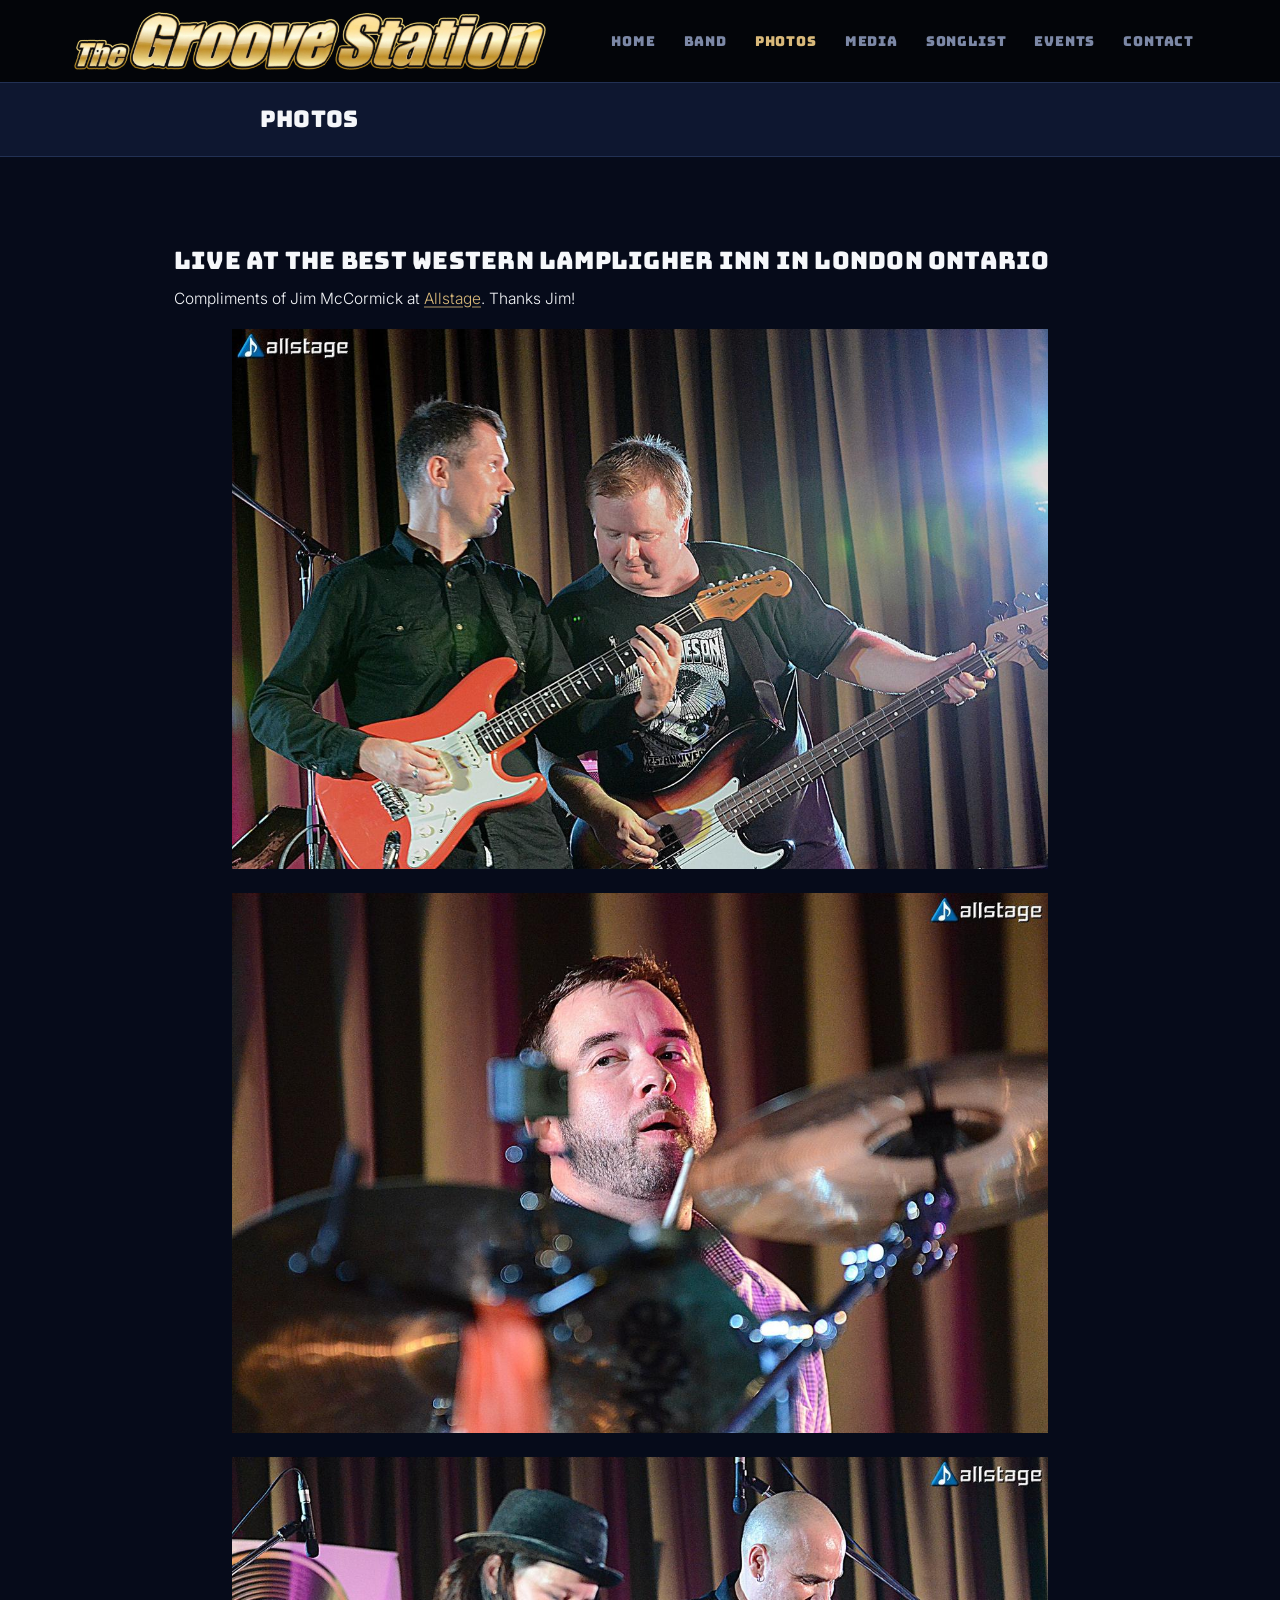
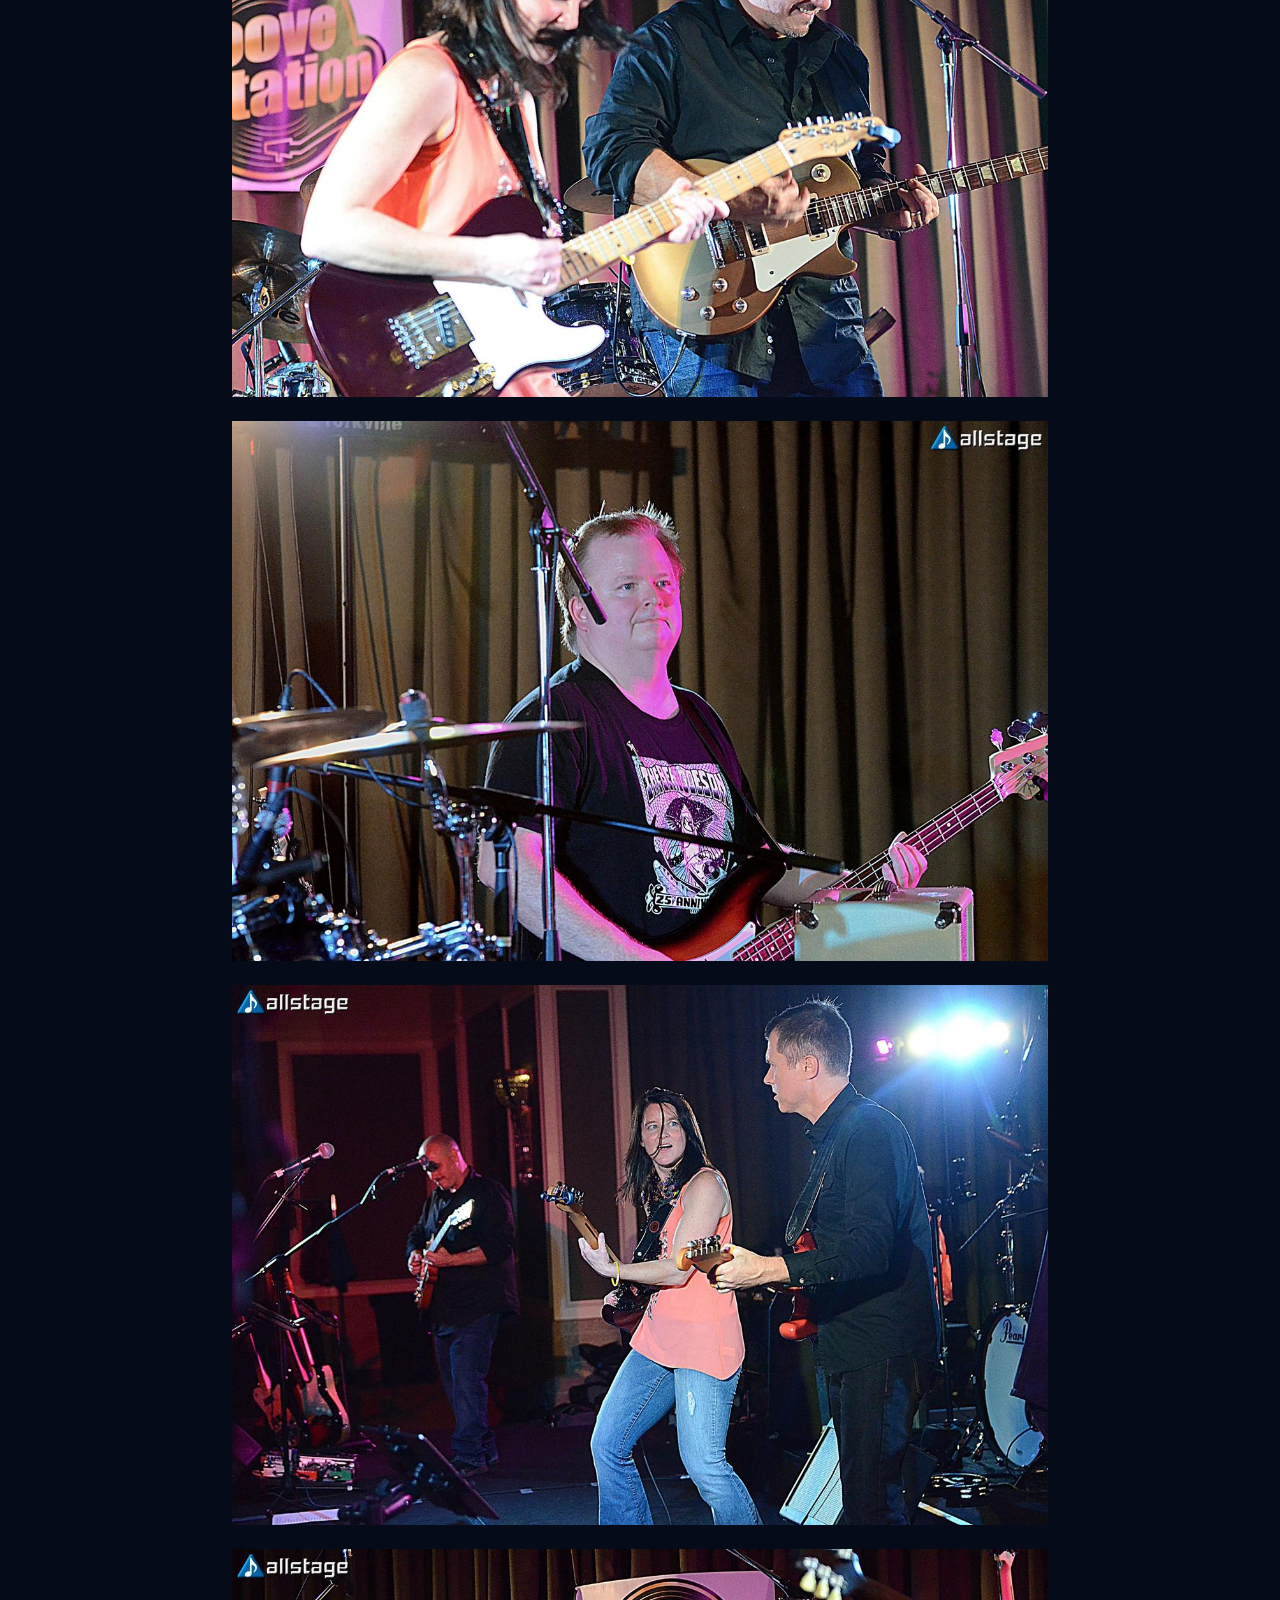
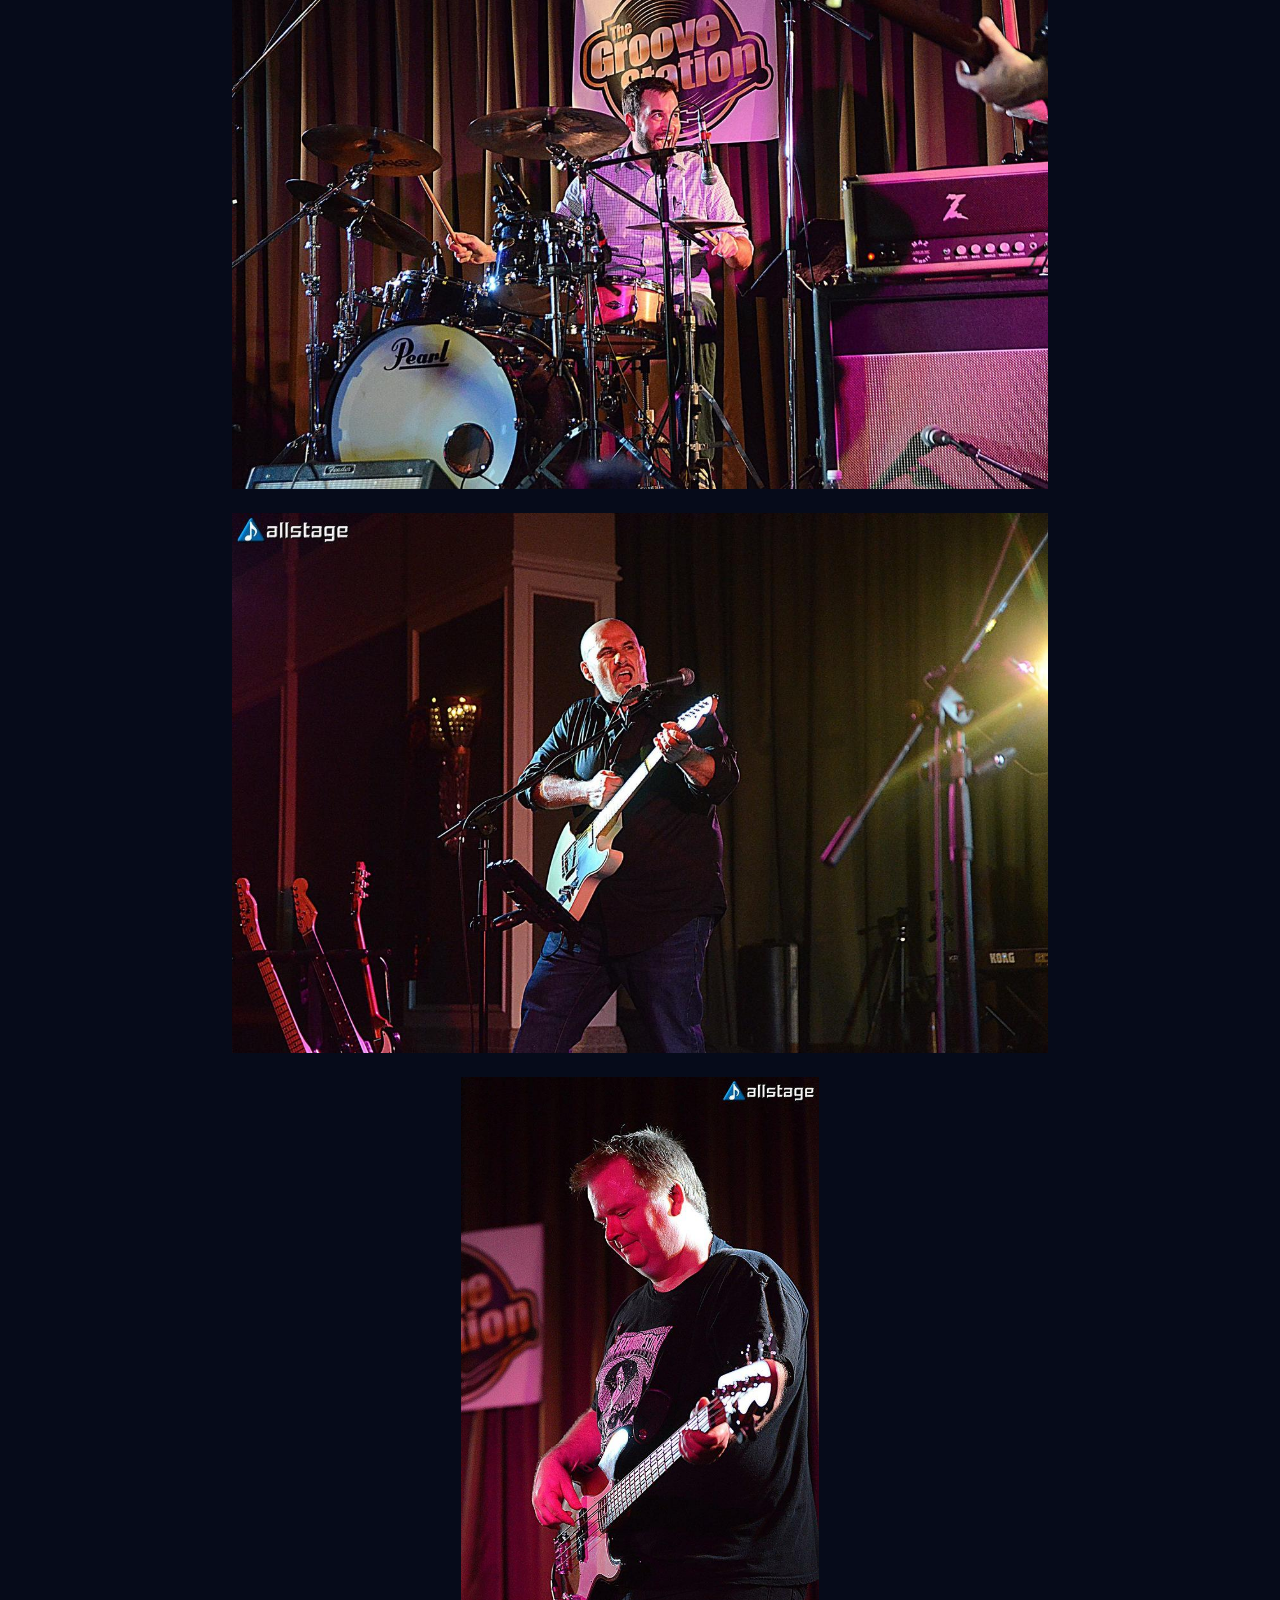
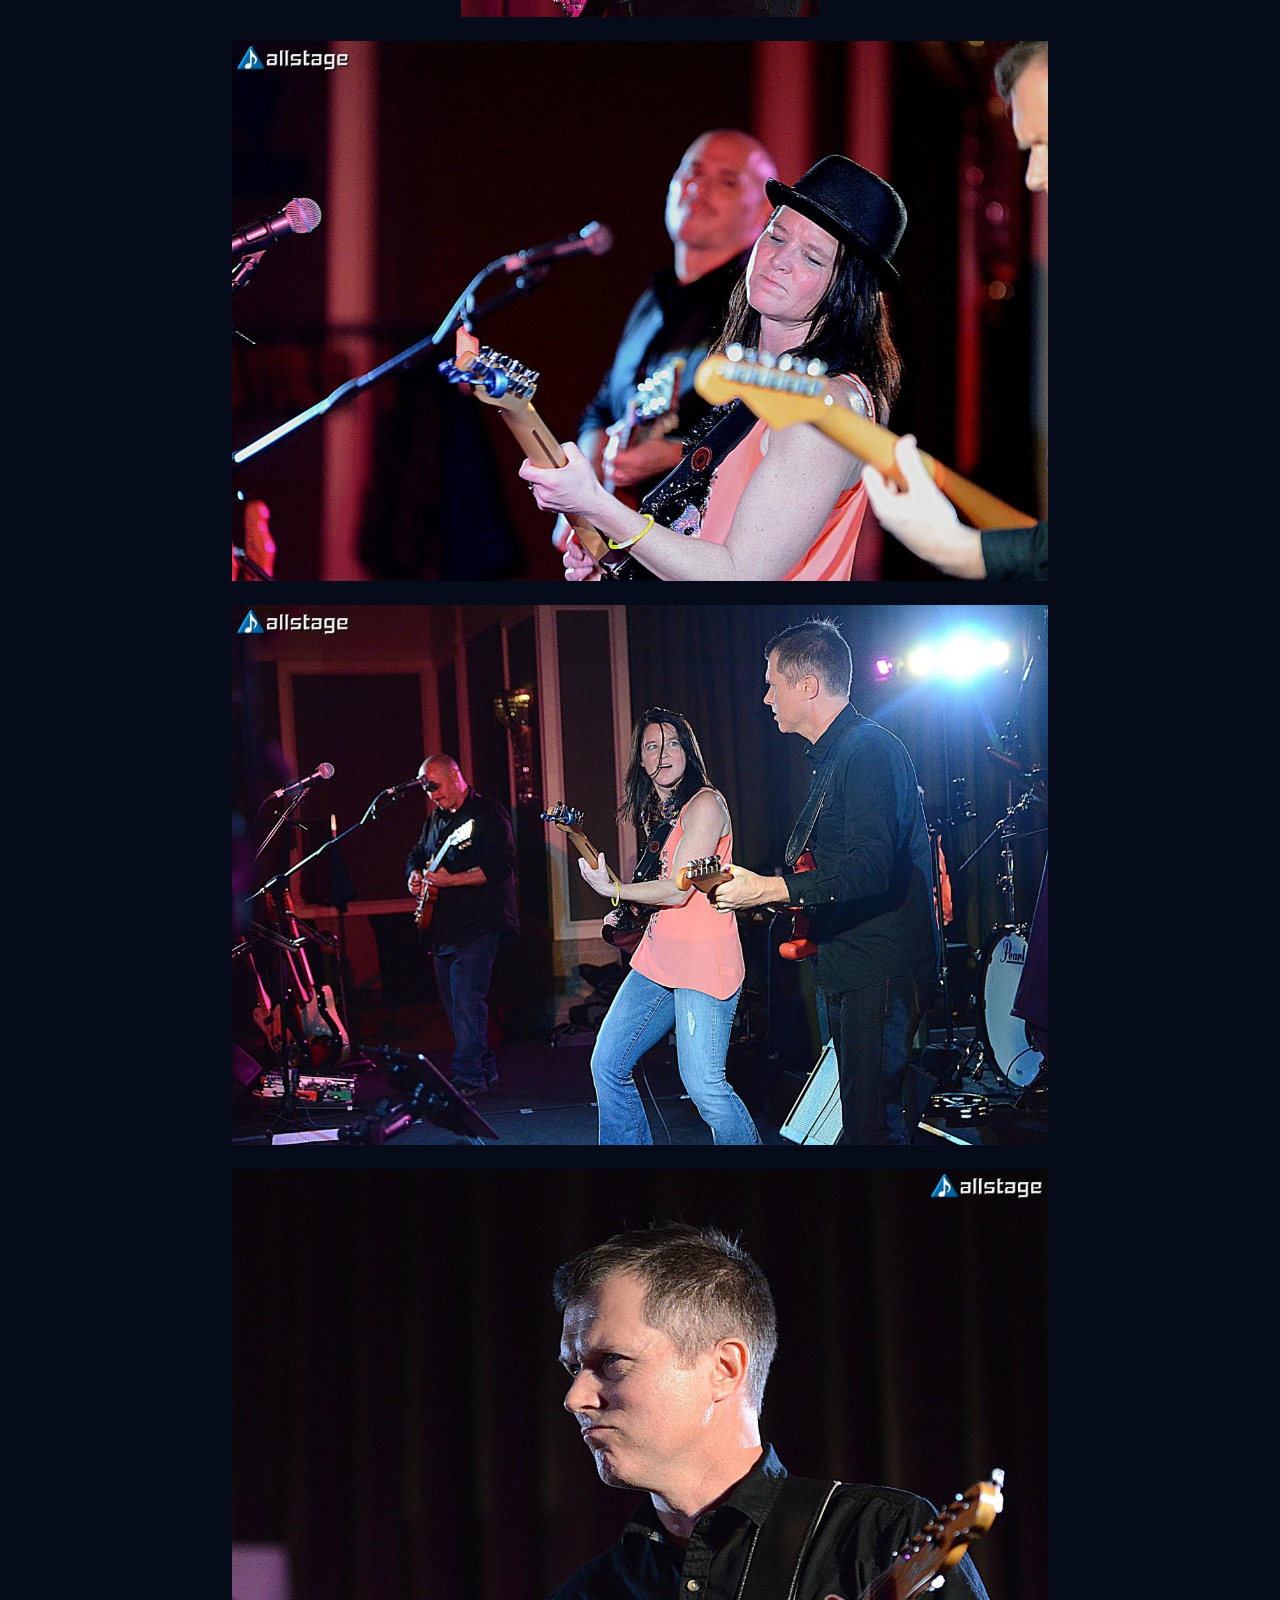
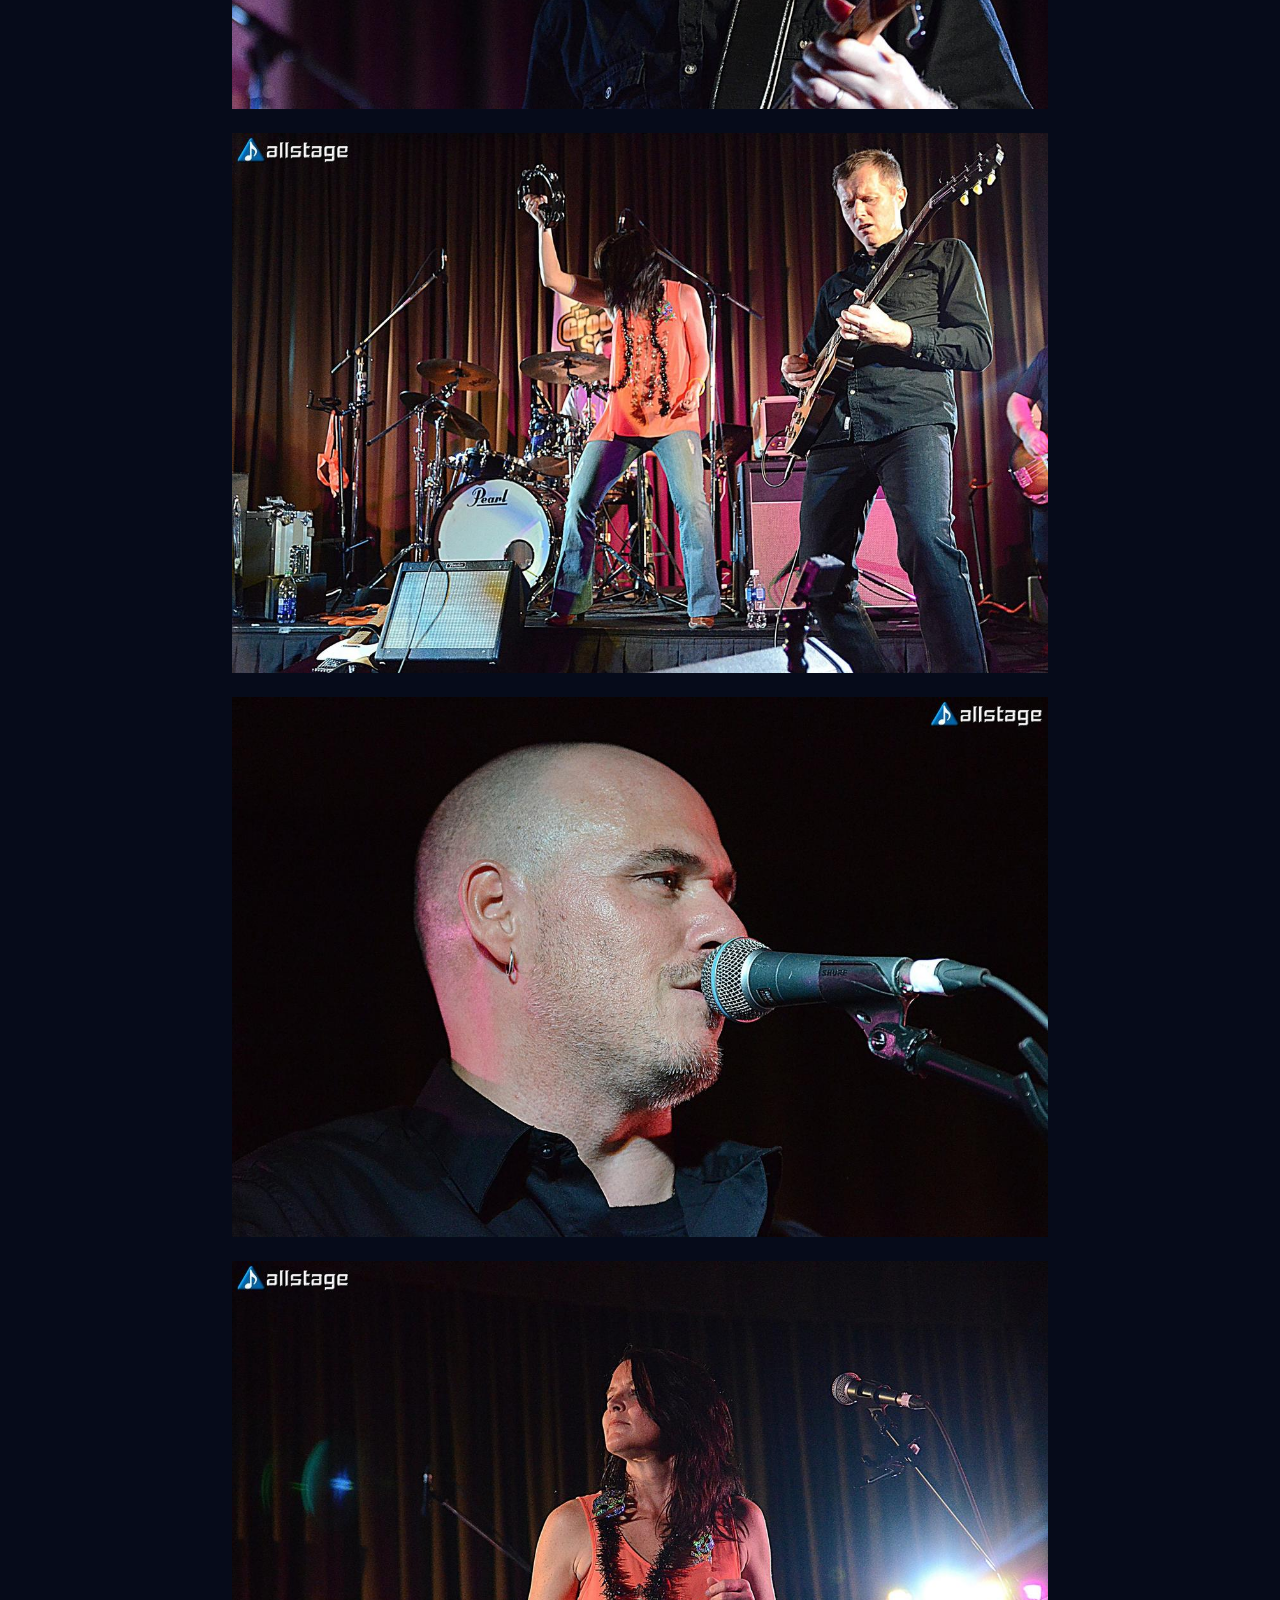
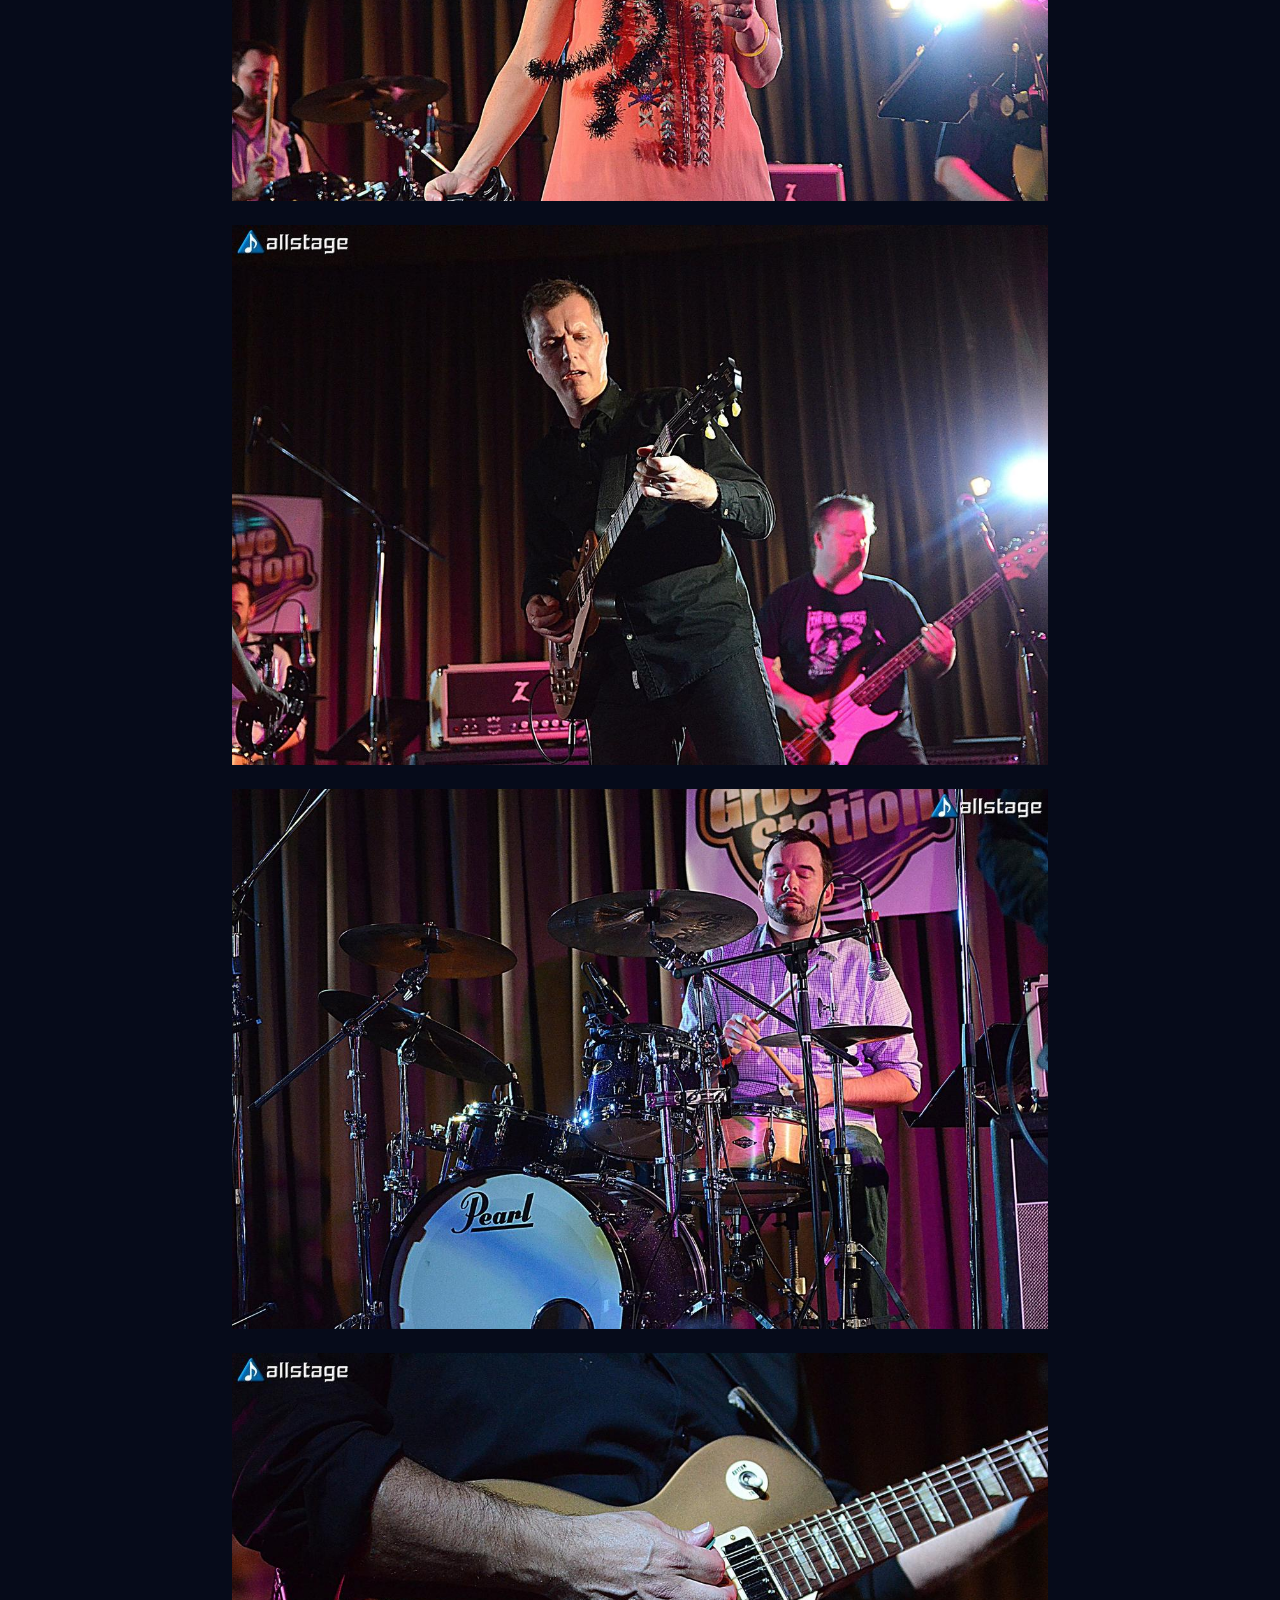
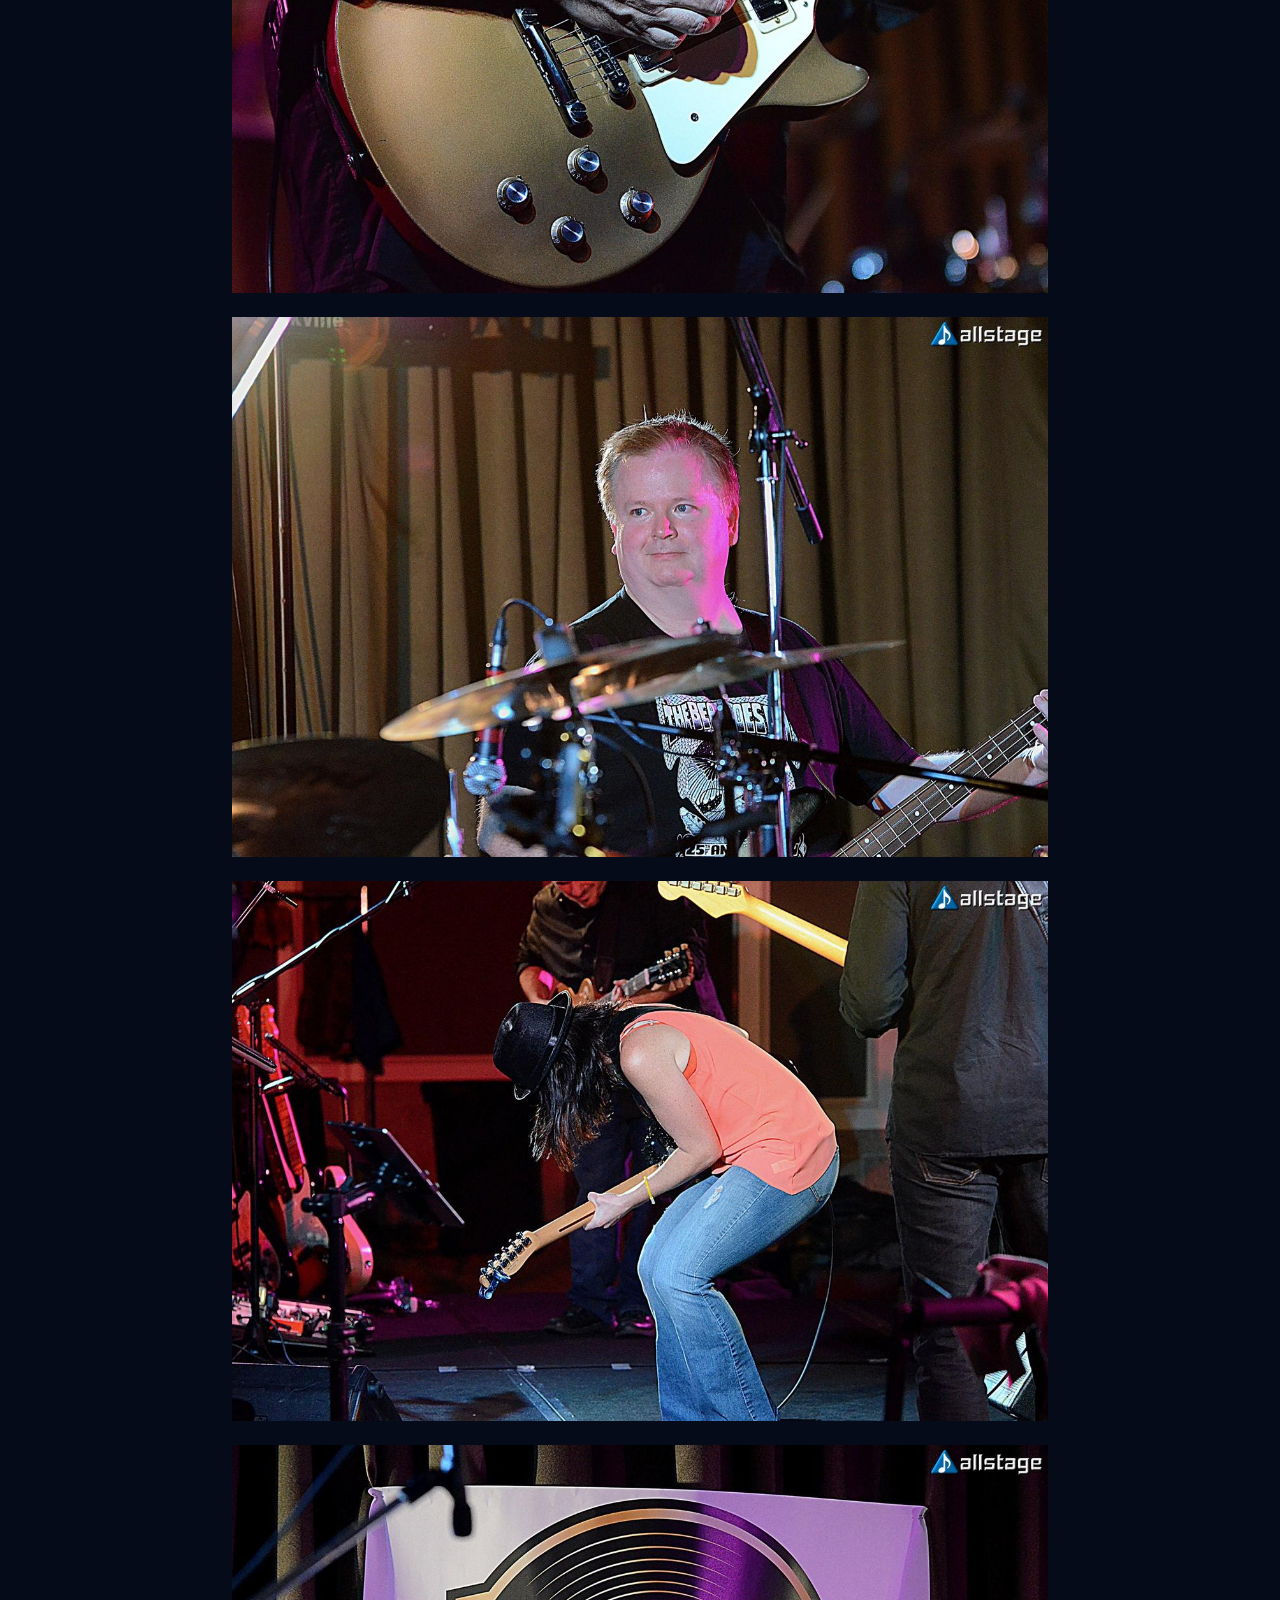
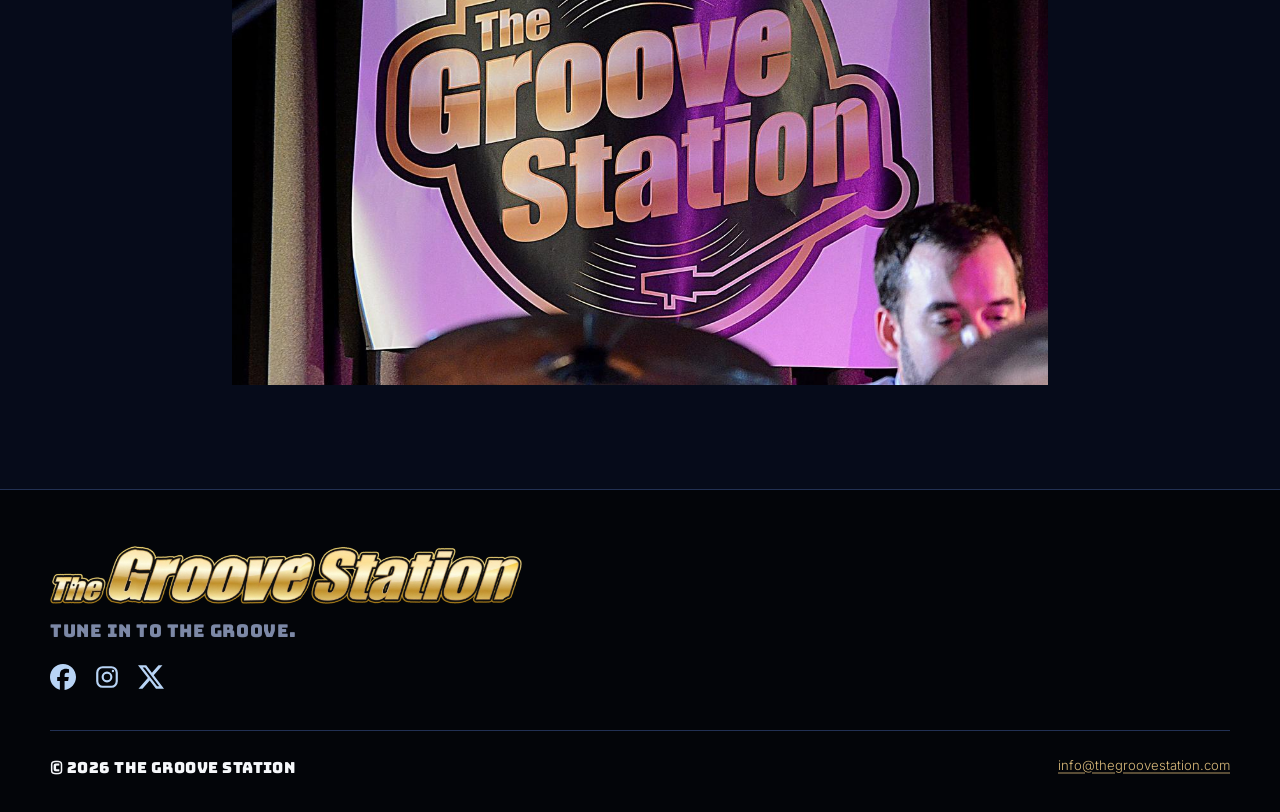
<file: photos/index.html>
<!DOCTYPE html>
<html lang="en">
<head>
<meta charset="UTF-8">
<meta name="viewport" content="width=device-width, initial-scale=1.0">
<title>Photos — The Groove Station</title>
<meta name="description" content="Photos of The Groove Station live.">
<link rel="stylesheet" href="/css/style.css">

</head>
<body>
<a class="skip-link" href="#main">Skip to content</a>
<header class="site-header">
  <div class="site-header__inner">
    <a class="wordmark" href="/"><img src="/images/groove-station-title-header.png" alt="The Groove Station"></a>
    <button class="nav-toggle" aria-expanded="false" aria-controls="main-nav" onclick="document.getElementById('main-nav').classList.toggle('is-open'); this.setAttribute('aria-expanded', this.getAttribute('aria-expanded')==='true'?'false':'true');">Menu ☰</button>
    <nav class="main-nav" id="main-nav">
      <a href="/" class="">Home</a>
      <a href="/band/" class="">Band</a>
      <a href="/photos/" class="is-active">Photos</a>
      <a href="/media/" class="">Media</a>
      <a href="/songlist/" class="">Songlist</a>
      <a href="/events/" class="">Events</a>
      <a href="/contact/" class="">Contact</a>
    </nav>
  </div>
</header>
<main id="main">

<div class="page-header">
  <div class="page-header__inner">
    <h1>Photos</h1>
  </div>
</div>
<article class="prose" style="max-width:980px;">
  <h2>Live at the Best Western Lampligher Inn in London Ontario</h2>
<p>Compliments of Jim McCormick at <a href="http://www.allstage.ca/">Allstage</a>. Thanks Jim!</p>
<p><img alt="" src="/images/rob11.jpg" /></p>
<p><img alt="" src="/images/ryan5.jpg" /></p>
<p><img alt="" src="/images/rod10.jpg" /></p>
<p><img alt="" src="/images/Rob4.jpg" /></p>
<p><img alt="" src="/images/reba29.jpg" /></p>
<p><img alt="" src="/images/ryan10.jpg" /></p>
<p><img alt="" src="/images/rod13.jpg" /></p>
<p><img alt="" src="/images/rob9.jpg" /></p>
<p><img alt="" src="/images/reba23.jpg" /></p>
<p><img alt="" src="/images/reba29.jpg" /></p>
<p><img alt="" src="/images/Guy1.jpg" /></p>
<p><img alt="" src="/images/guy10.jpg" /></p>
<p><img alt="" src="/images/rod7.jpg" /></p>
<p><img alt="" src="/images/reba28.jpg" /></p>
<p><img alt="" src="/images/guy9.jpg" /></p>
<p><img alt="" src="/images/Ryan2.jpg" /></p>
<p><img alt="" src="/images/Rod6.jpg" /></p>
<p><img alt="" src="/images/rob5.jpg" /></p>
<p><img alt="" src="/images/reba26.jpg" /></p>
<p><img alt="" src="/images/Banner-shot.jpg" /></p>
</article>

</main>
<footer class="site-footer">
  <div class="footer__grid">
    <div class="footer__brand">
      <a class="wordmark" href="/"><img src="/images/groove-station-title-header.png" alt="The Groove Station"></a>
      <p>Tune in to the groove.</p>
      <div class="social-links"><a class="social-link social-link--facebook" href="https://www.facebook.com/profile.php?id=100064150980766" aria-label="Facebook"></a><a class="social-link social-link--instagram" href="https://www.instagram.com/the_groovestation_ldn/" aria-label="Instagram"></a><a class="social-link social-link--x" href="https://x.com/groovestationca" aria-label="X (Twitter)"></a></div>
    </div>
  </div>
  <div class="footer__bottom">
    <span>&copy; 2026 The Groove Station</span>
    <span><a href="mailto:info@thegroovestation.com">info@thegroovestation.com</a></span>
  </div>
</footer>
</body>
</html>
</file>
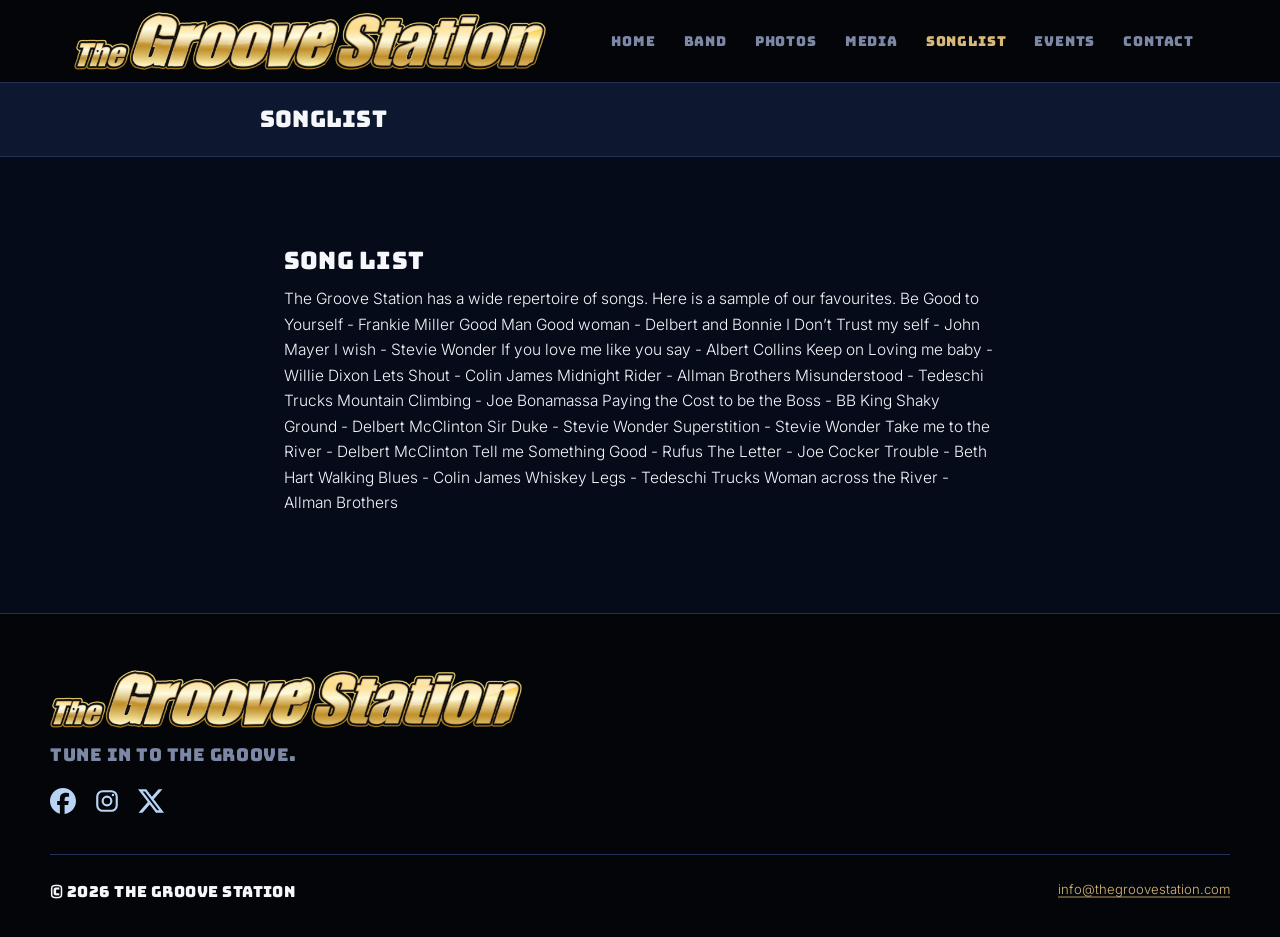
<file: songlist/index.html>
<!DOCTYPE html>
<html lang="en">
<head>
<meta charset="UTF-8">
<meta name="viewport" content="width=device-width, initial-scale=1.0">
<title>songlist — The Groove Station</title>
<meta name="description" content="Song List The Groove Station has a wide repertoire of songs. Here is a sample of our favourites. Be Good to Yourself - Frankie Miller Good Man Good woman -…">
<link rel="stylesheet" href="/css/style.css">

</head>
<body>
<a class="skip-link" href="#main">Skip to content</a>
<header class="site-header">
  <div class="site-header__inner">
    <a class="wordmark" href="/"><img src="/images/groove-station-title-header.png" alt="The Groove Station"></a>
    <button class="nav-toggle" aria-expanded="false" aria-controls="main-nav" onclick="document.getElementById('main-nav').classList.toggle('is-open'); this.setAttribute('aria-expanded', this.getAttribute('aria-expanded')==='true'?'false':'true');">Menu ☰</button>
    <nav class="main-nav" id="main-nav">
      <a href="/" class="">Home</a>
      <a href="/band/" class="">Band</a>
      <a href="/photos/" class="">Photos</a>
      <a href="/media/" class="">Media</a>
      <a href="/songlist/" class="is-active">Songlist</a>
      <a href="/events/" class="">Events</a>
      <a href="/contact/" class="">Contact</a>
    </nav>
  </div>
</header>
<main id="main">

<div class="page-header">
  <div class="page-header__inner">
    
    <h1>songlist</h1>
  </div>
</div>
<article class="prose">
  <h2>Song List</h2>
<p>The Groove Station has a wide repertoire of songs.
Here is a sample of our favourites.
Be Good to Yourself - Frankie Miller
Good Man Good woman - Delbert and Bonnie
I Don’t Trust my self - John Mayer
I wish - Stevie Wonder
If you love me like you say - Albert Collins
Keep on Loving me baby - Willie Dixon
Lets Shout - Colin James
Midnight Rider - Allman Brothers
Misunderstood - Tedeschi Trucks
Mountain Climbing - Joe Bonamassa
Paying the Cost to be the Boss - BB King
Shaky Ground - Delbert McClinton
Sir Duke - Stevie Wonder
Superstition - Stevie Wonder
Take me to the River - Delbert McClinton
Tell me Something Good - Rufus
The Letter - Joe Cocker
Trouble - Beth Hart
Walking Blues - Colin James
Whiskey Legs - Tedeschi Trucks
Woman across the River - Allman Brothers</p>
</article>

</main>
<footer class="site-footer">
  <div class="footer__grid">
    <div class="footer__brand">
      <a class="wordmark" href="/"><img src="/images/groove-station-title-header.png" alt="The Groove Station"></a>
      <p>Tune in to the groove.</p>
      <div class="social-links"><a class="social-link social-link--facebook" href="https://www.facebook.com/profile.php?id=100064150980766" aria-label="Facebook"></a><a class="social-link social-link--instagram" href="https://www.instagram.com/the_groovestation_ldn/" aria-label="Instagram"></a><a class="social-link social-link--x" href="https://x.com/groovestationca" aria-label="X (Twitter)"></a></div>
    </div>
  </div>
  <div class="footer__bottom">
    <span>&copy; 2026 The Groove Station</span>
    <span><a href="mailto:info@thegroovestation.com">info@thegroovestation.com</a></span>
  </div>
</footer>
</body>
</html>
</file>
<file: css/style.css>
/* ============================================================
   The Groove Station — design tokens
   Big Bold Editorial: oversized poster type, serif/grotesk pairing,
   thick rules, duotone photography, square corners, invert-on-hover
   cards. Gold on near-black, matching the band's real logo.
   ============================================================ */

@import url('https://fonts.googleapis.com/css2?family=Bungee&family=Fraunces:ital,wght@1,500&family=Inter:ital,wght@0,300;0,400;0,500;0,600;1,400&display=swap');

:root {
  --stage:        #060B1A;   /* near-black blue */
  --stage-deep:   #030509;
  --stage-raised: #0E1730;
  --paper:        #F5F7FA;
  --muted:        #7C88A6;
  --accent:        #D9B97A;   /* gold, sampled from the band's real logo */
  --accent-deep:   #B89358;
  --brick:        #8B1E1E;
  --hairline:     #223154;
  --white:        #FFFFFF;

  /* Display face inspired by the band's own logo lettering: bold and blocky, straight edges rather than cartoon curves */
  --font-display: 'Bungee', 'Arial Black', sans-serif;
  --font-serif:   'Fraunces', Georgia, serif;
  --font-body:    'Inter', -apple-system, sans-serif;

  --max-width: 1180px;
  --radius: 0px;
}

/* Editorial eyebrows/taglines switch to italic serif for contrast against the black display face */
.eyebrow, .page-header .eyebrow, .poster-card__tagline {
  font-family: var(--font-serif) !important;
  font-style: italic;
  font-weight: 500 !important;
  text-transform: none !important;
  letter-spacing: 0 !important;
  font-size: 1.1rem !important;
}

/* Thick rules instead of hairlines on section headers */
.section__header {
  border-bottom: 4px solid var(--accent);
  padding-bottom: 20px;
}

/* Duotone poster photography */
.hero__bg, .card__img, .poster-card__img, .photo-strip figure, .gallery-grid figure {
  position: relative;
}
.hero__bg::before, .card__img::before, .poster-card__img::before,
.photo-strip figure::before, .gallery-grid figure::before {
  content: '';
  position: absolute; inset: 0;
  background: var(--accent);
  mix-blend-mode: multiply;
  opacity: 0.35;
  z-index: 1;
  pointer-events: none;
}
.card__img img, .poster-card__img img, .photo-strip img, .gallery-grid img {
  filter: grayscale(100%) contrast(1.15) brightness(1.1);
}

/* Stamp-invert hover on cards */
.card:hover, .poster-card:hover {
  background: var(--accent);
  border-color: var(--accent);
}
.card:hover .card__title, .card:hover .card__role,
.poster-card:hover .poster-card__title, .poster-card:hover .poster-card__blurb,
.poster-card:hover .poster-card__tagline {
  color: var(--stage) !important;
}

* { box-sizing: border-box; }
html { scroll-behavior: smooth; }

body {
  margin: 0;
  background: var(--stage);
  color: var(--paper);
  font-family: var(--font-body);
  font-weight: 300;
  font-size: 15.5px;
  line-height: 1.65;
  -webkit-font-smoothing: antialiased;
}

img { max-width: 100%; display: block; }

a {
  color: var(--accent);
  text-decoration: underline;
  text-decoration-color: rgba(217, 185, 122, 0.4);
  text-decoration-thickness: 1.5px;
  text-underline-offset: 2px;
}
a:hover { color: #E8CB96; text-decoration-color: currentColor; }

h1, h2, h3, h4 {
  font-family: var(--font-display);
  font-weight: 400;
  text-transform: uppercase;
  letter-spacing: 0.01em;
  line-height: 1.1;
  margin: 0 0 0.5em;
  color: var(--paper);
}

p { margin: 0 0 1.1em; color: var(--paper); }

.container { max-width: var(--max-width); margin: 0 auto; padding: 0 24px; }

.skip-link {
  position: absolute; left: -999px; top: 0;
  background: var(--accent); color: var(--stage); padding: 10px 16px; z-index: 200;
}
.skip-link:focus { left: 12px; top: 12px; }
:focus-visible { outline: 3px solid var(--accent); outline-offset: 2px; }

@media (prefers-reduced-motion: reduce) {
  *, *::before, *::after { animation-duration: 0.001ms !important; transition-duration: 0.001ms !important; }
}

/* ============================================================
   Header / nav
   ============================================================ */

.site-header {
  background: var(--stage-deep);
  border-bottom: 1px solid var(--hairline);
  position: sticky;
  top: 0;
  z-index: 100;
}

.site-header__inner {
  display: flex;
  align-items: center;
  justify-content: space-between;
  padding: 12px 24px;
  max-width: var(--max-width);
  margin: 0 auto;
  gap: 16px;
}

.wordmark {
  display: block;
  line-height: 0;
  text-decoration: none;
  white-space: nowrap;
  transition: opacity 0.15s ease;
}
.wordmark:hover { opacity: 0.85; }
.wordmark img { height: clamp(34px, 6vw, 58px); max-height: 58px; width: auto; display: block; }

.main-nav { display: flex; gap: 4px; flex-wrap: wrap; align-items: center; }
.main-nav a {
  font-family: var(--font-display);
  font-weight: 500;
  text-transform: uppercase;
  letter-spacing: 0.06em;
  text-decoration: none;
  color: var(--muted);
  font-size: 0.85rem;
  padding: 8px 12px;
  border-radius: var(--radius);
}
.main-nav a:hover { color: var(--paper); }
.main-nav a.is-active { color: var(--accent); }

.nav-toggle {
  display: none;
  background: none;
  border: 1px solid var(--hairline);
  color: var(--paper);
  border-radius: var(--radius);
  padding: 6px 10px;
  font-size: 1rem;
  cursor: pointer;
}

@media (max-width: 940px) {
  .nav-toggle { display: inline-block; }
  .main-nav { display: none; flex-direction: column; align-items: stretch; width: 100%; padding: 8px 0 4px; }
  .main-nav.is-open { display: flex; }
  .site-header__inner { flex-wrap: wrap; }
}

/* ============================================================
   Hero — spotlight
   ============================================================ */

.hero {
  position: relative;
  min-height: 86vh;
  display: flex;
  align-items: flex-end;
  background: var(--stage-deep);
  overflow: hidden;
  border-bottom: 1px solid var(--hairline);
}

.hero__bg {
  position: absolute;
  inset: 0;
  z-index: 0;
}
.hero__bg img {
  width: 100%; height: 100%; object-fit: cover; object-position: center 20%;
  filter: grayscale(100%) contrast(1.15) brightness(1.05);
}
.hero__bg::after {
  content: '';
  position: absolute;
  inset: 0;
  z-index: 2;
  background: linear-gradient(180deg, rgba(3,5,9,0.2) 0%, rgba(3,5,9,0.6) 55%, rgba(3,5,9,0.97) 100%);
}

.hero__content {
  position: relative;
  z-index: 1;
  max-width: var(--max-width);
  margin: 0 auto;
  padding: 64px 24px 72px;
  width: 100%;
}

.hero .eyebrow {
  font-family: var(--font-display);
  font-weight: 600;
  text-transform: uppercase;
  letter-spacing: 0.18em;
  font-size: 0.82rem;
  color: var(--accent);
  display: block;
  margin-bottom: 18px;
}

.hero h1 {
  font-size: clamp(1.82rem, 5.6vw, 3.92rem);
  color: var(--accent);
  margin-bottom: 14px;
  text-shadow: 0 4px 30px rgba(0,0,0,0.6);
}

.hero p.lede {
  font-size: 1.2rem;
  max-width: 560px;
  color: var(--paper);
  margin-bottom: 32px;
}
.hero p.lede .gold { color: var(--accent); font-weight: 700; }

.hero__cta { display: flex; gap: 14px; flex-wrap: wrap; }

.btn {
  display: inline-block;
  font-family: var(--font-display);
  font-weight: 600;
  text-transform: uppercase;
  letter-spacing: 0.05em;
  font-size: 0.92rem;
  text-decoration: none;
  padding: 14px 28px;
  border-radius: var(--radius);
  border: 1.5px solid var(--accent);
  transition: transform 0.12s ease, background 0.15s ease;
}
.btn:hover { transform: translateY(-2px); }
.btn--primary { background: var(--accent); color: var(--stage); }
.btn--primary:hover { background: #E8CB96; border-color: #E8CB96; }
.btn--ghost { background: transparent; color: var(--paper); border-color: var(--hairline); }
.btn--ghost:hover { border-color: var(--accent); color: var(--accent); }

@media (max-width: 700px) {
  .hero { min-height: 70vh; }
}

/* Video background hero (homepage) */
.hero__bg video {
  width: 100%; height: 100%; object-fit: cover; object-position: center;
}

/* Primary CTA row — book us / facebook, the actual job of the homepage */
.hero__cta--primary .btn { padding: 16px 32px; font-size: 1rem; }
.hero__cta--primary .btn--facebook { background: #1877F2; border-color: #1877F2; color: var(--white); }
.hero__cta--primary .btn--facebook:hover { background: #2d88ff; border-color: #2d88ff; }

/* Quick links row beneath the fold */
.quick-links {
  display: flex; gap: 10px; flex-wrap: wrap; justify-content: center;
  max-width: var(--max-width); margin: 0 auto;
}
.quick-links a {
  font-family: var(--font-display); text-transform: uppercase; letter-spacing: 0.06em;
  font-size: 0.85rem; text-decoration: none; color: var(--muted);
  border: 1px solid var(--hairline); border-radius: var(--radius); padding: 10px 18px;
}
.quick-links a:hover { color: var(--accent); border-color: var(--accent); }

/* Photo strip — easily swappable homepage photo row */
.photo-strip {
  max-width: var(--max-width); margin: 0 auto;
  display: grid; grid-template-columns: repeat(6, 1fr); gap: 10px;
}
@media (max-width: 920px) { .photo-strip { grid-template-columns: repeat(3, 1fr); } }
@media (max-width: 560px) { .photo-strip { grid-template-columns: repeat(2, 1fr); } }
.photo-strip figure { margin: 0; aspect-ratio: 1/1; overflow: hidden; border-radius: var(--radius); background: var(--stage-raised); }
.photo-strip img { width: 100%; height: 100%; object-fit: cover; }

/* Upcoming dates teaser */
.dates-teaser { max-width: 680px; margin: 0 auto; }
.section__header.section__header--narrow { max-width: 680px; }
.date-row {
  display: flex; justify-content: space-between; align-items: baseline; flex-wrap: wrap; gap: 10px;
  padding: 18px 0; border-bottom: 1px solid var(--hairline);
}
.date-row:first-child { border-top: 1px solid var(--hairline); }
.date-row { align-items: center; }
.date-row .date { display: flex; flex-direction: column; gap: 2px; color: var(--accent); min-width: 170px; }
.date-row .date__day { font-family: var(--font-body); font-weight: 600; font-size: 0.75rem; letter-spacing: 0.14em; text-transform: uppercase; color: var(--muted); }
.date-row .date__full { font-family: var(--font-display); font-size: 1.15rem; line-height: 1.2; }
.date-row .venue { color: var(--paper); }
.dates-empty { color: var(--muted); text-align: center; padding: 24px 0; }
.date-row--past .date { color: var(--muted); }
.date-row--past .venue { color: var(--muted); font-size: 0.75em; }
.date-row--past .date__full { font-size: 0.86rem; }
.date-row--past .date__day { display: none; }
.date-row--past .date { min-width: 130px; }

/* Testimonials */
.testimonial-grid {
  max-width: var(--max-width); margin: 0 auto;
  display: grid; grid-template-columns: repeat(2, 1fr); gap: 28px;
}
@media (max-width: 700px) { .testimonial-grid { grid-template-columns: 1fr; } }
.testimonial {
  background: var(--stage-raised); border: 1px solid var(--hairline); border-radius: var(--radius);
  padding: 28px 30px;
}
.testimonial p { font-size: 1.1rem; font-style: italic; color: var(--paper); margin-bottom: 14px; }
.testimonial .author { font-family: var(--font-display); text-transform: uppercase; letter-spacing: 0.05em; font-size: 0.82rem; color: var(--accent); }

/* ============================================================
   Lightbox photo viewer
   ============================================================ */

.lightbox-overlay {
  position: fixed; inset: 0; background: rgba(3, 5, 9, 0.94);
  display: none; align-items: center; justify-content: center;
  z-index: 1000; padding: 40px; cursor: zoom-out;
}
.lightbox-overlay.is-open { display: flex; }
.lightbox-overlay img {
  max-width: 100%; max-height: 90vh; border-radius: var(--radius);
  box-shadow: 0 20px 60px rgba(0,0,0,0.6); cursor: default;
}
.lightbox-close {
  position: absolute; top: 20px; right: 28px; background: none; border: none;
  color: var(--paper); font-size: 2.4rem; line-height: 1; cursor: pointer; padding: 6px 12px;
}
.lightbox-close:hover { color: var(--accent); }

/* Make gallery items show a zoom-in cursor as an affordance for the lightbox */
.gallery-grid a[data-lightbox] { cursor: zoom-in; }

/* ============================================================
   Video embeds (Media page)
   ============================================================ */

.video-grid {
  max-width: var(--max-width); margin: 0 auto;
  display: grid; grid-template-columns: repeat(3, 1fr); gap: 24px;
}
@media (max-width: 920px) { .video-grid { grid-template-columns: 1fr; } }
.video-embed { position: relative; aspect-ratio: 16/9; border-radius: var(--radius); overflow: hidden; background: var(--stage-deep); border: 1px solid var(--hairline); }
.video-embed iframe { position: absolute; inset: 0; width: 100%; height: 100%; border: 0; }

/* ============================================================
   Section scaffolding
   ============================================================ */

.section { padding: 72px 24px; }
.section--raised { background: var(--stage-raised); border-top: 1px solid var(--hairline); border-bottom: 1px solid var(--hairline); }

.section__header {
  display: flex; justify-content: space-between; align-items: baseline; flex-wrap: wrap; gap: 12px;
  margin-bottom: 36px; max-width: var(--max-width); margin-left: auto; margin-right: auto;
}
.section__header h2 { font-size: 2rem; margin: 0; }
.section__header--sub { border-bottom-width: 2px; }
.section__header--sub h2 { font-size: 1rem; }
.section__header--compact h2 { font-size: clamp(0.92rem, 2.1vw, 1.43rem); }
.section[hidden] { display: none; }
.section__header .see-all {
  font-family: var(--font-display); font-weight: 500; text-transform: uppercase;
  letter-spacing: 0.05em; font-size: 0.85rem; white-space: nowrap;
}

/* ============================================================
   Project "poster" cards
   ============================================================ */

.poster-grid {
  max-width: var(--max-width); margin: 0 auto;
  display: grid; grid-template-columns: repeat(2, 1fr); gap: 28px;
}
@media (max-width: 760px) { .poster-grid { grid-template-columns: 1fr; } }

.poster-card {
  position: relative;
  background: var(--stage-raised);
  border: 2px solid var(--hairline);
  border-radius: var(--radius);
  overflow: hidden;
  text-decoration: none;
  display: block;
  transition: transform 0.18s ease, border-color 0.18s ease, background 0.18s ease;
}
.poster-card:hover { transform: translateY(-5px); border-color: var(--accent); }

.poster-card__img { aspect-ratio: 4/3; overflow: hidden; background: var(--stage-deep); }
.poster-card__img img { width: 100%; height: 100%; object-fit: cover; }

.poster-card__body { padding: 22px 24px 26px; }
.poster-card__tagline {
  font-family: var(--font-display); font-weight: 500; text-transform: uppercase;
  letter-spacing: 0.08em; font-size: 0.78rem; color: var(--accent); display: block; margin-bottom: 8px;
}
.poster-card__title { font-size: 1.5rem; margin-bottom: 10px; }
.poster-card__blurb { font-size: 0.94rem; color: var(--muted); margin: 0; }

/* ============================================================
   Card grid (bandmates, gallery thumbnails)
   ============================================================ */

.card-grid {
  max-width: var(--max-width); margin: 0 auto;
  display: grid; grid-template-columns: repeat(3, 1fr); gap: 26px;
}
@media (max-width: 920px) { .card-grid { grid-template-columns: repeat(2, 1fr); } }
@media (max-width: 600px) { .card-grid { grid-template-columns: 1fr; } }

.card {
  background: var(--stage-raised);
  border: 2px solid var(--hairline);
  border-radius: var(--radius);
  overflow: hidden;
  text-decoration: none;
  color: var(--paper);
  display: block;
  transition: transform 0.15s ease, border-color 0.15s ease, background 0.15s ease;
}
.card:hover { transform: translateY(-4px); border-color: var(--accent); }
.card__img { aspect-ratio: 1/1; overflow: hidden; background: var(--stage-deep); }
.card__img img { width: 100%; height: 100%; object-fit: cover; }
.card__body { padding: 18px 20px 22px; }
.card__title { font-size: 1.15rem; margin-bottom: 4px; }
.card__role { font-size: 0.85rem; color: var(--muted); font-style: italic; }

/* ============================================================
   Gallery
   ============================================================ */

.gallery-grid {
  max-width: var(--max-width); margin: 0 auto;
  display: grid; grid-template-columns: repeat(4, 1fr); gap: 14px;
}
@media (max-width: 920px) { .gallery-grid { grid-template-columns: repeat(3, 1fr); } }
@media (max-width: 620px) { .gallery-grid { grid-template-columns: repeat(2, 1fr); } }
.gallery-grid figure { margin: 0; aspect-ratio: 1/1; overflow: hidden; border-radius: var(--radius); background: var(--stage-raised); }
.gallery-grid img { width: 100%; height: 100%; object-fit: cover; transition: transform 0.25s ease; }
.gallery-grid a:hover img { transform: scale(1.05); }

/* ============================================================
   Footer
   ============================================================ */

.site-footer { background: var(--stage-deep); padding: 56px 24px 32px; border-top: 1px solid var(--hairline); }
.footer__grid { max-width: var(--max-width); margin: 0 auto; }
.footer__brand p {
  font-family: var(--font-display); font-weight: 400; text-transform: uppercase;
  letter-spacing: 0.03em; font-size: 1.1rem; color: var(--muted); max-width: 420px; margin-top: 12px;
}
.footer__brand a { color: var(--paper); }
.footer__logo { width: 120px; height: auto; border-radius: 12px; background: var(--white); padding: 6px; margin-bottom: 4px; }
.footer__bottom {
  max-width: var(--max-width); margin: 40px auto 0; padding-top: 24px;
  border-top: 1px solid var(--hairline); font-size: 0.82rem; color: var(--muted);
  display: flex; justify-content: space-between; flex-wrap: wrap; gap: 8px;
}
.footer__bottom span:first-child { font-family: var(--font-display); font-weight: 400; letter-spacing: 0.03em; font-size: 0.95rem; color: var(--paper); }

/* ============================================================
   Page content (project / page template)
   ============================================================ */

.page-header { background: var(--stage-raised); border-bottom: 1px solid var(--hairline); padding: 24px 24px 18px; }
.page-header__inner { max-width: 760px; margin: 0 auto; }
.page-header .eyebrow {
  font-family: var(--font-display); font-weight: 600; text-transform: uppercase;
  letter-spacing: 0.14em; font-size: 0.8rem; color: var(--accent); display: block; margin-bottom: 7px;
}
.page-header h1 { font-size: clamp(0.92rem, 2.1vw, 1.43rem); margin-bottom: 6px; }
.page-header .meta { color: var(--muted); font-size: 0.95rem; }

.prose { max-width: 760px; margin: 0 auto; padding: 52px 24px 80px; }
.prose img { border-radius: var(--radius); margin: 8px auto 24px; max-height: 540px; width: auto; max-width: 100%; object-fit: contain; }
.prose figure { margin: 8px 0 28px; }
.prose figcaption { font-size: 0.85rem; color: var(--muted); margin-top: 8px; text-align: center; font-style: italic; }
.prose h2 { margin-top: 1.6em; font-size: 1.5rem; }
.prose h3, .prose h4, .prose h5 { margin-top: 1.4em; font-size: 1.15rem; text-transform: none; letter-spacing: 0; font-family: var(--font-body); font-weight: 700; color: var(--accent); }
.prose ul, .prose ol { padding-left: 1.3em; margin-bottom: 1.1em; }
.prose li { margin-bottom: 0.4em; }
.prose audio { width: 100%; margin: 4px 0 22px; filter: invert(0.9) hue-rotate(180deg); border-radius: var(--radius); }
.prose table { width: 100%; border-collapse: collapse; margin: 1.5em 0; font-size: 0.95rem; }
.prose th, .prose td { border: 1px solid var(--hairline); padding: 10px 14px; text-align: left; }
.prose th { font-family: var(--font-display); text-transform: uppercase; font-size: 0.8rem; letter-spacing: 0.04em; color: var(--accent); }
.prose hr { border: none; border-top: 1px solid var(--hairline); margin: 2.5em 0; }

.empty-note { background: var(--stage-raised); border: 1px dashed var(--hairline); border-radius: var(--radius); padding: 20px; color: var(--muted); font-size: 0.95rem; }

.member-links { display: flex; gap: 12px; flex-wrap: wrap; margin: 28px 0; }
.member-links a {
  font-family: var(--font-display); text-transform: uppercase; letter-spacing: 0.05em; font-size: 0.85rem;
  border: 1px solid var(--hairline); border-radius: var(--radius); padding: 8px 16px; text-decoration: none; color: var(--paper);
}
.member-links a:hover { border-color: var(--accent); color: var(--accent); }

/* ============================================================
   Social icons (footer + contact page)
   ============================================================ */

.social-links { display: flex; gap: 18px; margin: 14px 0 0; }
.social-link {
  display: block; width: 26px; height: 26px;
  background-color: #B8D4F5;
  -webkit-mask: var(--icon) center / contain no-repeat;
  mask: var(--icon) center / contain no-repeat;
  transition: background-color 0.15s ease, transform 0.12s ease;
}
.social-link:hover { background-color: #DCEBFF; transform: translateY(-2px); }
.social-link--facebook  { --icon: url('/images/icons/facebook.svg'); }
.social-link--instagram { --icon: url('/images/icons/instagram.svg'); }
.social-link--x         { --icon: url('/images/icons/x.svg'); }
</file>
